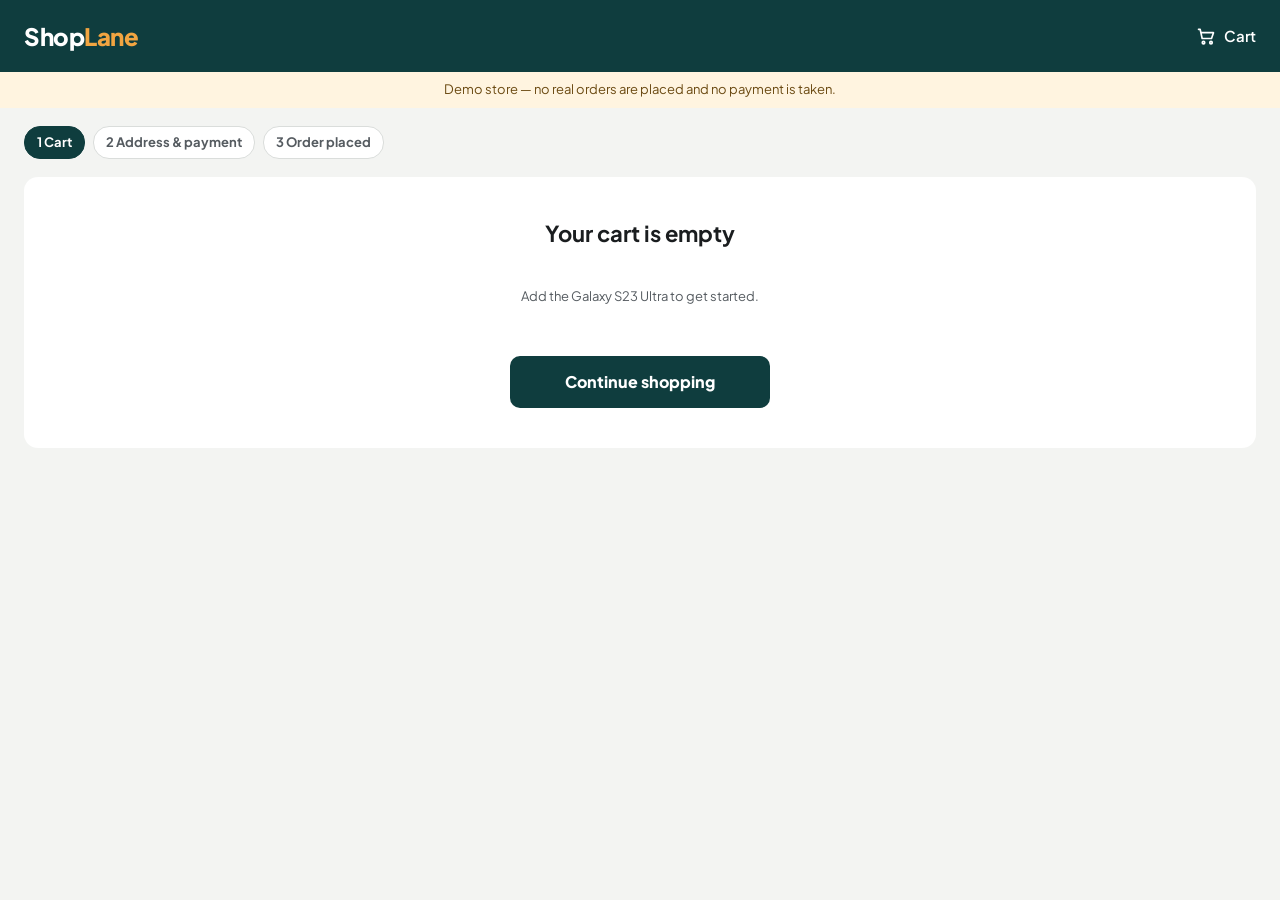
<file: cart.html>
<!DOCTYPE html>
<html lang="en">
<head>
<meta charset="utf-8">
<meta name="viewport" content="width=device-width, initial-scale=1">
<title>My Cart — ShopLane</title>
<link rel="preconnect" href="https://fonts.googleapis.com">
<link href="https://fonts.googleapis.com/css2?family=Plus+Jakarta+Sans:wght@400;500;600;700;800&display=swap" rel="stylesheet">
<link rel="stylesheet" href="shop.css">
<script src="shop.js"></script>
</head>
<body>
<header class="top"><div class="in">
  <a class="logo" href="index.html">Shop<span>Lane</span></a>
  <a class="cartlink" href="cart.html"><svg width="20" height="20" viewBox="0 0 24 24" fill="none" stroke="#fff" stroke-width="2" stroke-linecap="round" stroke-linejoin="round"><path d="M3 4h2l2.4 11h11.2L21 8H6.2"/><circle cx="9" cy="20" r="1.5"/><circle cx="18" cy="20" r="1.5"/></svg>Cart <span id="cart-count" class="badge" hidden>0</span></a>
</div></header>
<div class="demo">Demo store — no real orders are placed and no payment is taken.</div>
<div class="steps"><span class="on">1 Cart</span><span>2 Address &amp; payment</span><span>3 Order placed</span></div>

<main class="wrap" id="app"></main>

<script>
(function () {
  var L = window.ShopLane, app = document.getElementById('app');
  function esc(s) { return String(s).replace(/[&<>"]/g, function (c) { return { '&': '&amp;', '<': '&lt;', '>': '&gt;', '"': '&quot;' }[c]; }); }
  function render() {
    var cart = L.getCart();
    var b = document.getElementById('cart-count'); var n = L.count(cart); b.textContent = n; b.hidden = n === 0;
    if (!cart.length) {
      app.innerHTML = '<section class="card main empty"><h1>Your cart is empty</h1><p class="muted">Add the Galaxy S23 Ultra to get started.</p><a class="btn dark" style="max-width:260px;margin:16px auto 0" href="index.html">Continue shopping</a></section>';
      return;
    }
    var t = L.totals(cart);
    app.innerHTML =
      '<section class="main"><div class="card"><h1>My Cart (' + t.count + ')</h1><p class="muted">Free delivery on this order</p>' +
      t.items.map(function (i, k) {
        var thumb = i.img ? '<div class="thumb" style="background-image:url(' + esc(i.img) + ')"></div>' : '<div class="thumb">' + (i.icon || '📦') + '</div>';
        var comboNote = i.kind === 'acc' && i.combo ? (i.unit === i.combo ? '<span class="tag">Combo price applied</span>' : '<span class="muted">Combo price applies when bought with the phone</span>') : '';
        return '<div class="item">' + thumb + '<div class="info"><span class="name">' + esc(i.name) + '</span>' +
          (i.variant ? '<span class="muted">' + esc(i.variant) + '</span>' : '') +
          '<span><span class="price">' + L.inr(i.unit) + '</span>' + (i.mrp && i.mrp > i.unit ? '<span class="strike">' + L.inr(i.mrp) + '</span>' : '') + '</span>' + comboNote +
          '<div class="row"><div class="qty"><button aria-label="Decrease quantity" data-dec="' + k + '"' + (i.qty <= 1 ? ' disabled' : '') + '>−</button><span>' + i.qty + '</span><button aria-label="Increase quantity" data-inc="' + k + '"' + (i.qty >= 5 ? ' disabled' : '') + '>+</button></div>' +
          '<button class="link" data-rm="' + k + '">Remove</button></div></div></div>';
      }).join('') +
      '</div></section>' +
      '<aside class="side"><div class="card sum"><h2>Price details</h2>' +
      '<div><span>Price (' + t.count + ' item' + (t.count > 1 ? 's' : '') + ')</span><span>' + L.inr(t.mrp) + '</span></div>' +
      '<div><span>Discount</span><span class="tag">− ' + L.inr(t.discount) + '</span></div>' +
      '<div><span>Delivery</span><span class="tag">Free</span></div>' +
      '<div class="tot"><span>Total amount</span><span>' + L.inr(t.total) + '</span></div>' +
      '<p class="save">You save ' + L.inr(t.discount) + ' on this order</p>' +
      '<a class="btn primary" href="checkout.html">PLACE ORDER</a><a class="btn ghost" href="index.html">Continue shopping</a></div></aside>';
  }
  app.addEventListener('click', function (e) {
    var el = e.target.closest('button'); if (!el) return;
    var cart = L.getCart();
    if (el.dataset.inc != null) cart[+el.dataset.inc].qty = Math.min(5, cart[+el.dataset.inc].qty + 1);
    else if (el.dataset.dec != null) cart[+el.dataset.dec].qty = Math.max(1, cart[+el.dataset.dec].qty - 1);
    else if (el.dataset.rm != null) cart.splice(+el.dataset.rm, 1);
    else return;
    L.setCart(cart); render();
  });
  render();
})();
</script>
</body>
</html>
</file>
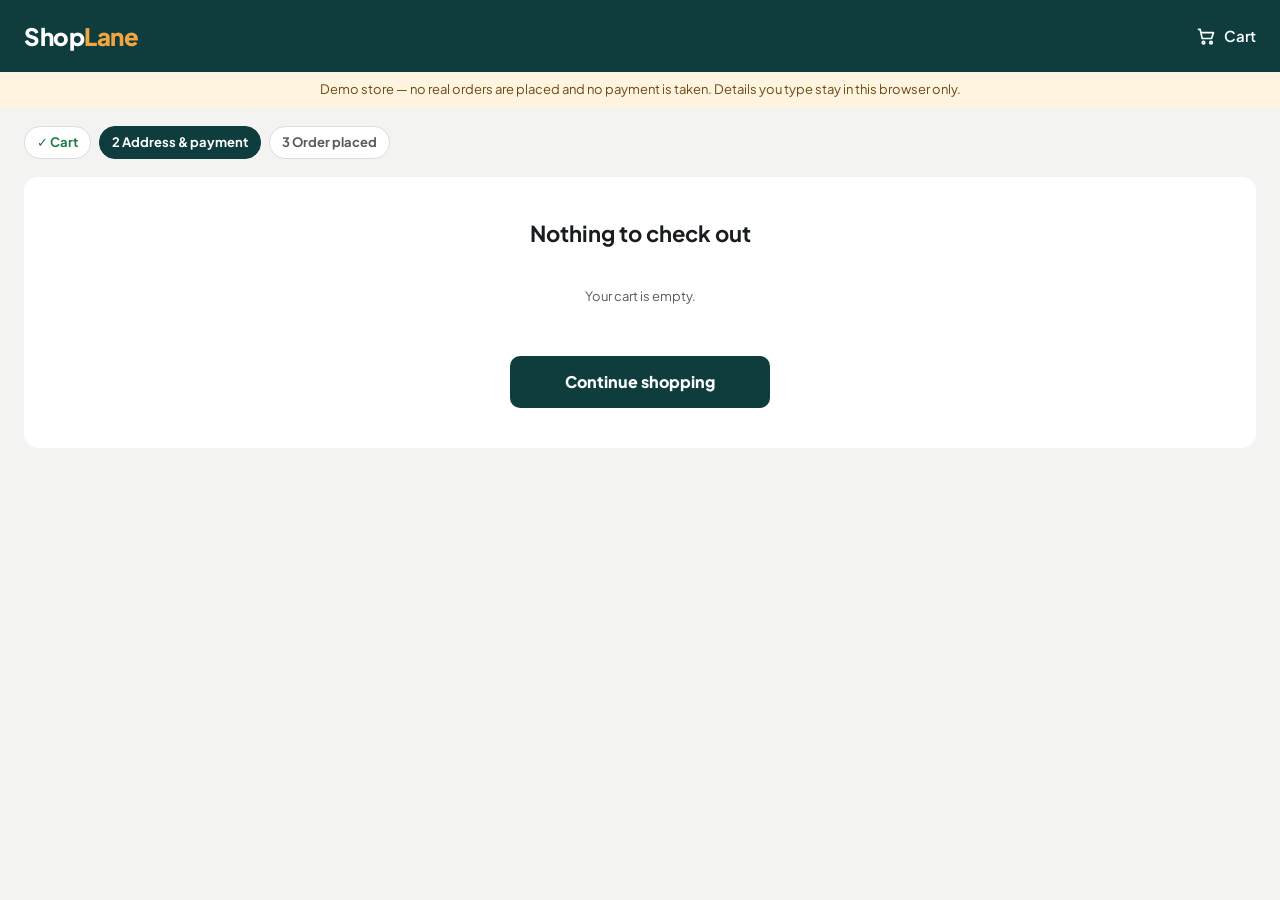
<file: checkout.html>
<!DOCTYPE html>
<html lang="en">
<head>
<meta charset="utf-8">
<meta name="viewport" content="width=device-width, initial-scale=1">
<title>Checkout — ShopLane</title>
<link rel="preconnect" href="https://fonts.googleapis.com">
<link href="https://fonts.googleapis.com/css2?family=Plus+Jakarta+Sans:wght@400;500;600;700;800&display=swap" rel="stylesheet">
<link rel="stylesheet" href="shop.css">
<script src="shop.js"></script>
</head>
<body>
<header class="top"><div class="in">
  <a class="logo" href="index.html">Shop<span>Lane</span></a>
  <a class="cartlink" href="cart.html"><svg width="20" height="20" viewBox="0 0 24 24" fill="none" stroke="#fff" stroke-width="2" stroke-linecap="round" stroke-linejoin="round"><path d="M3 4h2l2.4 11h11.2L21 8H6.2"/><circle cx="9" cy="20" r="1.5"/><circle cx="18" cy="20" r="1.5"/></svg>Cart <span id="cart-count" class="badge" hidden>0</span></a>
</div></header>
<div class="demo">Demo store — no real orders are placed and no payment is taken. Details you type stay in this browser only.</div>
<div class="steps"><span class="done">✓ Cart</span><span class="on">2 Address &amp; payment</span><span>3 Order placed</span></div>

<main class="wrap" id="app">
  <form class="main" id="form" novalidate>
    <section class="card">
      <h2>1. Delivery address</h2>
      <div class="grid">
        <label>Full name<input name="name" autocomplete="name" required><span class="err"></span></label>
        <label>Mobile number<input name="phone" inputmode="numeric" autocomplete="tel" maxlength="10" placeholder="10-digit number" required><span class="err"></span></label>
        <label>Pincode<input name="pin" inputmode="numeric" autocomplete="postal-code" maxlength="6" placeholder="6 digits" required><span class="err"></span></label>
        <label>City<input name="city" autocomplete="address-level2" required><span class="err"></span></label>
        <label class="full">Address (house no., street, area)<textarea name="addr" rows="2" autocomplete="street-address" required></textarea><span class="err"></span></label>
        <label>State<select name="state" required><option value="">Select state</option></select><span class="err"></span></label>
        <label>Landmark (optional)<input name="landmark"><span class="err"></span></label>
      </div>
    </section>
    <section class="card">
      <h2>2. Payment method</h2>
      <div class="pay">
        <label><input type="radio" name="pay" value="Cash on Delivery" checked><span>Cash on Delivery<small>Pay in cash when the order arrives</small></span></label>
        <label><input type="radio" name="pay" value="UPI on Delivery"><span>UPI on Delivery<small>Scan and pay with any UPI app at your door</small></span></label>
        <label><input type="radio" name="pay" value="No-cost EMI (demo)"><span>No-cost EMI<small>12 months · demo only, no card details are collected</small></span></label>
      </div>
    </section>
  </form>
  <aside class="side"><div class="card sum" id="summary"></div></aside>
</main>

<script>
(function () {
  var L = window.ShopLane;
  var buyNow = new URLSearchParams(location.search).get('buy') === '1';
  var items = buyNow ? L.getBuyNow() : L.getCart();
  var app = document.getElementById('app'), form = document.getElementById('form');
  function esc(s) { return String(s).replace(/[&<>"]/g, function (c) { return { '&': '&amp;', '<': '&lt;', '>': '&gt;', '"': '&quot;' }[c]; }); }

  if (!items.length) {
    app.innerHTML = '<section class="card main empty"><h1>Nothing to check out</h1><p class="muted">Your cart is empty.</p><a class="btn dark" style="max-width:260px;margin:16px auto 0" href="index.html">Continue shopping</a></section>';
    return;
  }
  if (buyNow) document.querySelector('.steps .done').textContent = '✓ Buy now';

  var states = ['Andhra Pradesh','Arunachal Pradesh','Assam','Bihar','Chhattisgarh','Delhi','Goa','Gujarat','Haryana','Himachal Pradesh','Jammu & Kashmir','Jharkhand','Karnataka','Kerala','Madhya Pradesh','Maharashtra','Manipur','Meghalaya','Mizoram','Nagaland','Odisha','Puducherry','Punjab','Rajasthan','Sikkim','Tamil Nadu','Telangana','Tripura','Uttar Pradesh','Uttarakhand','West Bengal'];
  var sel = form.state; states.forEach(function (s) { var o = document.createElement('option'); o.textContent = s; sel.appendChild(o); });

  // Remember the address between visits (this browser only).
  var saved = L.read('sl_address', null);
  if (saved) Object.keys(saved).forEach(function (k) { if (form[k] && form[k].type !== 'radio') form[k].value = saved[k]; });

  var t = L.totals(items);
  document.getElementById('summary').innerHTML = '<h2>Order summary</h2>' +
    t.items.map(function (i) { return '<div><span>' + esc(i.name) + (i.variant ? '<br><span class="muted">' + esc(i.variant) + '</span>' : '') + (i.qty > 1 ? ' <span class="muted">× ' + i.qty + '</span>' : '') + '</span><span>' + L.inr(i.line) + '</span></div>'; }).join('') +
    '<div style="margin-top:8px"><span>Price (' + t.count + ' item' + (t.count > 1 ? 's' : '') + ')</span><span>' + L.inr(t.mrp) + '</span></div>' +
    '<div><span>Discount</span><span class="tag">− ' + L.inr(t.discount) + '</span></div>' +
    '<div><span>Delivery</span><span class="tag">Free</span></div>' +
    '<div class="tot"><span>Total</span><span>' + L.inr(t.total) + '</span></div>' +
    '<button class="btn primary" type="submit" form="form">PLACE ORDER · ' + L.inr(t.total) + '</button>' +
    (buyNow ? '<a class="btn ghost" href="index.html">Back to product</a>' : '<a class="btn ghost" href="cart.html">Edit cart</a>');

  ['phone', 'pin'].forEach(function (n) { form[n].addEventListener('input', function () { this.value = this.value.replace(/[^0-9]/g, ''); }); });

  var rules = {
    name: function (v) { return v.trim().length >= 2 || 'Enter your full name'; },
    phone: function (v) { return /^[6-9][0-9]{9}$/.test(v) || 'Enter a valid 10-digit mobile number'; },
    pin: function (v) { return /^[1-9][0-9]{5}$/.test(v) || 'Enter a valid 6-digit pincode'; },
    city: function (v) { return v.trim().length >= 2 || 'Enter your city'; },
    addr: function (v) { return v.trim().length >= 8 || 'Enter your full address'; },
    state: function (v) { return !!v || 'Select your state'; }
  };
  function check(n) {
    var ok = rules[n](form[n].value), el = form[n];
    el.classList.toggle('invalid', ok !== true);
    el.parentNode.querySelector('.err').textContent = ok === true ? '' : ok;
    return ok === true;
  }
  Object.keys(rules).forEach(function (n) {
    form[n].addEventListener('blur', function () { check(n); });
    form[n].addEventListener(n === 'state' ? 'change' : 'input', function () { if (form[n].classList.contains('invalid')) check(n); });
  });

  form.addEventListener('submit', function (e) {
    e.preventDefault();
    var bad = Object.keys(rules).filter(function (n) { return !check(n); });
    if (bad.length) { form[bad[0]].focus(); return; }
    var addr = {}; ['name', 'phone', 'pin', 'city', 'addr', 'state', 'landmark'].forEach(function (k) { addr[k] = form[k].value.trim(); });
    L.write('sl_address', addr);
    var d = new Date(); d.setDate(d.getDate() + 3);
    L.saveOrder({
      id: 'SL' + Date.now().toString().slice(-8) + Math.floor(Math.random() * 90 + 10),
      placed: new Date().toISOString(),
      deliverBy: d.toISOString(),
      items: t.items, mrp: t.mrp, discount: t.discount, total: t.total, count: t.count,
      address: addr, payment: form.querySelector('input[name=pay]:checked').value
    });
    if (buyNow) L.setBuyNow([]); else L.setCart([]);
    location.href = 'order-success.html';
  });
})();
</script>
</body>
</html>
</file>
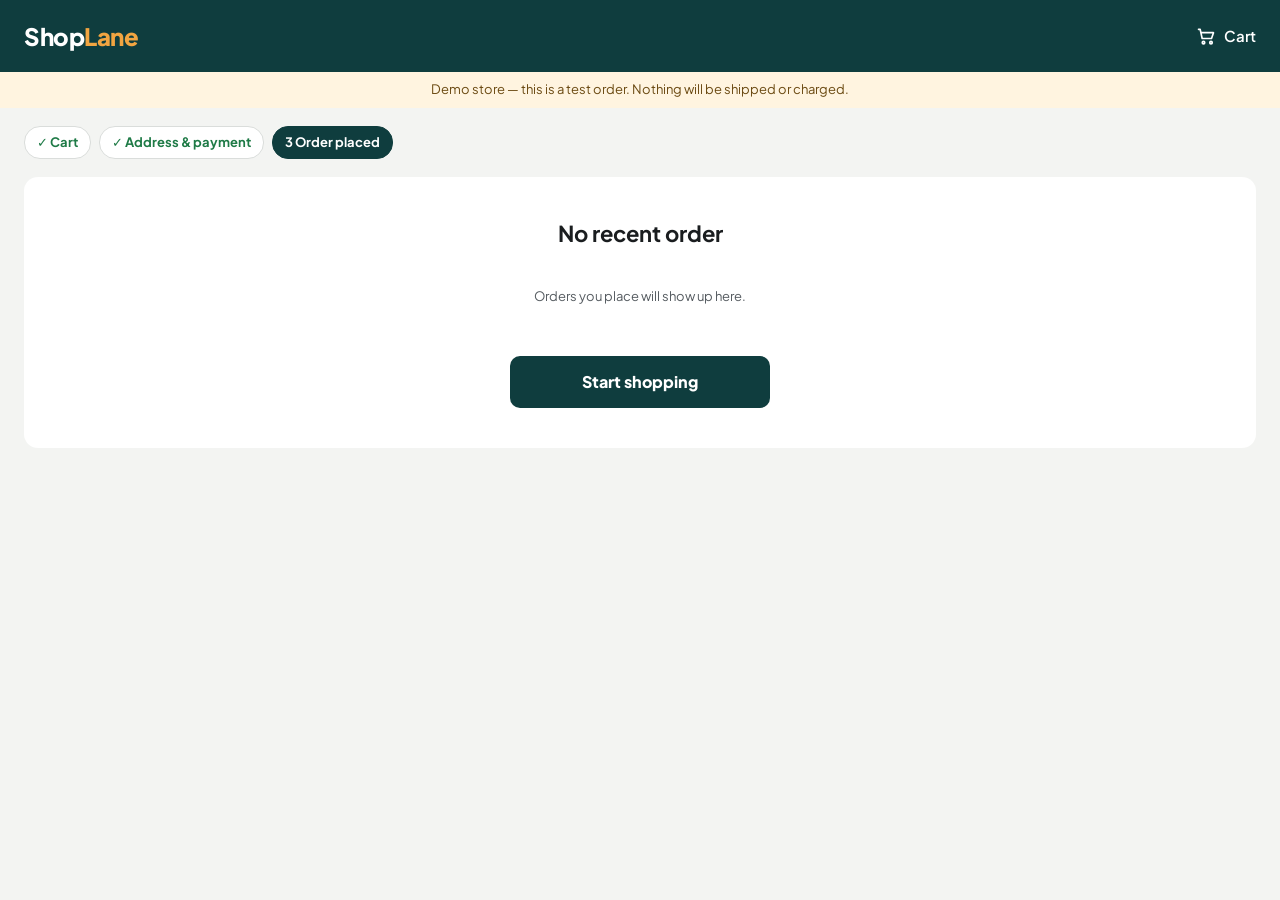
<file: order-success.html>
<!DOCTYPE html>
<html lang="en">
<head>
<meta charset="utf-8">
<meta name="viewport" content="width=device-width, initial-scale=1">
<title>Order Placed — ShopLane</title>
<link rel="preconnect" href="https://fonts.googleapis.com">
<link href="https://fonts.googleapis.com/css2?family=Plus+Jakarta+Sans:wght@400;500;600;700;800&display=swap" rel="stylesheet">
<link rel="stylesheet" href="shop.css">
<script src="shop.js"></script>
</head>
<body>
<header class="top"><div class="in">
  <a class="logo" href="index.html">Shop<span>Lane</span></a>
  <a class="cartlink" href="cart.html"><svg width="20" height="20" viewBox="0 0 24 24" fill="none" stroke="#fff" stroke-width="2" stroke-linecap="round" stroke-linejoin="round"><path d="M3 4h2l2.4 11h11.2L21 8H6.2"/><circle cx="9" cy="20" r="1.5"/><circle cx="18" cy="20" r="1.5"/></svg>Cart <span id="cart-count" class="badge" hidden>0</span></a>
</div></header>
<div class="demo">Demo store — this is a test order. Nothing will be shipped or charged.</div>
<div class="steps"><span class="done">✓ Cart</span><span class="done">✓ Address &amp; payment</span><span class="on">3 Order placed</span></div>

<main class="wrap" id="app"></main>

<script>
(function () {
  var L = window.ShopLane, o = L.lastOrder(), app = document.getElementById('app');
  function esc(s) { return String(s).replace(/[&<>"]/g, function (c) { return { '&': '&amp;', '<': '&lt;', '>': '&gt;', '"': '&quot;' }[c]; }); }
  if (!o) {
    app.innerHTML = '<section class="card main empty"><h1>No recent order</h1><p class="muted">Orders you place will show up here.</p><a class="btn dark" style="max-width:260px;margin:16px auto 0" href="index.html">Start shopping</a></section>';
    return;
  }
  var fmt = function (iso) { return new Date(iso).toLocaleDateString('en-IN', { weekday: 'short', day: 'numeric', month: 'short', year: 'numeric' }); };
  var a = o.address;
  app.innerHTML =
    '<section class="main">' +
      '<div class="card" style="text-align:center"><div class="tick">✓</div><h1>Order placed successfully!</h1>' +
      '<p class="muted">Thank you, ' + esc(a.name.split(' ')[0]) + '. Your order ID is <b style="color:#1A1D1F">' + esc(o.id) + '</b></p>' +
      '<p style="margin:12px 0 0;font-weight:700;color:#1E7A46">Expected delivery by ' + fmt(o.deliverBy) + '</p></div>' +
      '<div class="card"><h2>Items in this order</h2>' +
      o.items.map(function (i) {
        var thumb = i.img ? '<div class="thumb" style="background-image:url(' + esc(i.img) + ')"></div>' : '<div class="thumb">' + (i.icon || '📦') + '</div>';
        return '<div class="item">' + thumb + '<div class="info"><span class="name">' + esc(i.name) + '</span>' + (i.variant ? '<span class="muted">' + esc(i.variant) + '</span>' : '') +
          '<span class="muted">Qty ' + i.qty + '</span><span class="price">' + L.inr(i.line) + '</span></div></div>';
      }).join('') + '</div>' +
    '</section>' +
    '<aside class="side" style="display:flex;flex-direction:column;gap:20px">' +
      '<div class="card"><h2>Delivering to</h2><p style="margin:0;font-weight:700">' + esc(a.name) + '</p><p style="margin:4px 0 0" class="muted">' +
        esc(a.addr) + (a.landmark ? ', near ' + esc(a.landmark) : '') + '<br>' + esc(a.city) + ', ' + esc(a.state) + ' – ' + esc(a.pin) + '<br>Phone: ' + esc(a.phone) + '</p></div>' +
      '<div class="card sum"><h2>Payment</h2><div class="kv"><b>Method</b><span>' + esc(o.payment) + '</span><b>Placed on</b><span>' + fmt(o.placed) + '</span></div>' +
        '<div style="margin-top:10px"><span>Price</span><span>' + L.inr(o.mrp) + '</span></div><div><span>Discount</span><span class="tag">− ' + L.inr(o.discount) + '</span></div>' +
        '<div><span>Delivery</span><span class="tag">Free</span></div><div class="tot"><span>Order total</span><span>' + L.inr(o.total) + '</span></div>' +
        '<a class="btn dark" href="index.html">Continue shopping</a></div>' +
    '</aside>';
})();
</script>
</body>
</html>
</file>
<file: shop.css>
:root {
  --brand: #0F3D3E; --brand-dark: #0A2C2D; --accent: #F2A541; --bg: #F3F4F2; --card: #FFFFFF;
  --ink: #1A1D1F; --muted: #555B60; --line: #DADDDB; --soft: #E8F1F0; --ok: #1E7A46; --bad: #C2410C;
}
* { box-sizing: border-box; }
body { margin: 0; background: var(--bg); color: var(--ink); font: 15px/1.5 'Plus Jakarta Sans', 'Segoe UI', system-ui, sans-serif; }
a { color: #0F5E5C; text-decoration: none; } a:hover { text-decoration: underline; }
button, input, select, textarea { font: inherit; }

.top { background: var(--brand); color: #fff; }
.top .in { max-width: 1280px; margin: 0 auto; padding: 14px 24px; display: flex; align-items: center; justify-content: space-between; gap: 16px; }
.logo { color: #fff !important; font-weight: 800; font-size: 24px; letter-spacing: -0.5px; text-decoration: none !important; }
.logo span { color: var(--accent); }
.cartlink { color: #fff !important; display: flex; align-items: center; gap: 8px; min-height: 44px; font-weight: 600; }
.badge { background: var(--accent); color: var(--ink); border-radius: 10px; font-size: 12px; font-weight: 800; padding: 0 7px; line-height: 20px; }
.badge[hidden] { display: none; }
.demo { background: #FFF4E0; color: #6B4A12; font-size: 13px; text-align: center; padding: 8px 16px; }

.steps { max-width: 1280px; margin: 18px auto 0; padding: 0 24px; display: flex; gap: 8px; flex-wrap: wrap; font-size: 13px; font-weight: 700; color: var(--muted); }
.steps span { padding: 6px 12px; border-radius: 16px; background: #fff; border: 1px solid var(--line); }
.steps .on { background: var(--brand); color: #fff; border-color: var(--brand); }
.steps .done { color: var(--ok); }

.wrap { max-width: 1280px; margin: 0 auto; padding: 18px 24px 48px; display: flex; flex-wrap: wrap; gap: 20px; align-items: flex-start; }
.main { flex: 1 1 560px; min-width: 0; display: flex; flex-direction: column; gap: 20px; }
.side { flex: 1 1 300px; max-width: 400px; position: sticky; top: 16px; }
.card { background: var(--card); border-radius: 14px; padding: 22px; }
h1 { font-size: 22px; margin: 0 0 4px; } h2 { font-size: 18px; margin: 0 0 14px; }
.muted { color: var(--muted); font-size: 13px; }

.item { display: flex; gap: 16px; padding: 16px 0; border-top: 1px solid #ECEEED; }
.item:first-of-type { border-top: 0; padding-top: 4px; }
.thumb { width: 88px; height: 88px; flex: 0 0 88px; border-radius: 10px; background: #F6F7F6 center / contain no-repeat; display: flex; align-items: center; justify-content: center; font-size: 28px; }
.item .info { flex: 1 1 auto; min-width: 0; display: flex; flex-direction: column; gap: 4px; }
.item .name { font-weight: 700; }
.price { font-weight: 800; font-size: 17px; } .strike { color: var(--muted); text-decoration: line-through; font-size: 13px; margin-left: 6px; font-weight: 500; }
.tag { color: var(--ok); font-size: 13px; font-weight: 700; }
.qty { display: inline-flex; align-items: center; border: 1px solid var(--line); border-radius: 10px; overflow: hidden; }
.qty button { width: 40px; height: 40px; border: 0; background: #fff; cursor: pointer; font-size: 18px; font-weight: 700; }
.qty button:disabled { color: #B9BEBB; cursor: default; }
.qty span { min-width: 34px; text-align: center; font-weight: 700; }
.row { display: flex; align-items: center; gap: 16px; flex-wrap: wrap; margin-top: 6px; }
.link { border: 0; background: none; color: var(--bad); font-weight: 700; cursor: pointer; padding: 8px 0; }

.sum div { display: flex; justify-content: space-between; padding: 6px 0; }
.sum .tot { border-top: 1px dashed var(--line); margin-top: 8px; padding-top: 12px; font-weight: 800; font-size: 18px; }
.save { color: var(--ok); font-weight: 700; margin-top: 10px; font-size: 14px; }

.btn { display: flex; width: 100%; min-height: 52px; align-items: center; justify-content: center; border: 0; border-radius: 10px; font-weight: 800; font-size: 16px; cursor: pointer; text-decoration: none !important; margin-top: 16px; }
.btn.primary { background: var(--accent); color: var(--ink) !important; }
.btn.dark { background: var(--brand); color: #fff !important; }
.btn.ghost { background: #fff; color: var(--brand) !important; border: 1px solid var(--brand); }

.grid { display: grid; grid-template-columns: repeat(auto-fit, minmax(220px, 1fr)); gap: 14px; }
.grid .full { grid-column: 1 / -1; }
label { display: flex; flex-direction: column; gap: 6px; font-size: 13px; font-weight: 700; }
input, select, textarea { border: 1px solid #B9BEBB; border-radius: 10px; padding: 11px 12px; font-size: 15px; font-weight: 500; color: var(--ink); background: #fff; min-width: 0; }
input:focus, select:focus, textarea:focus { outline: 2px solid var(--brand); outline-offset: 0; border-color: var(--brand); }
.err { color: var(--bad); font-weight: 600; font-size: 12px; min-height: 0; }
.invalid { border-color: var(--bad); }
.pay { display: flex; flex-direction: column; gap: 10px; }
.pay label { flex-direction: row; align-items: flex-start; gap: 12px; border: 1px solid var(--line); border-radius: 10px; padding: 14px; cursor: pointer; font-weight: 600; }
.pay label:has(input:checked) { border: 2px solid var(--brand); background: var(--soft); }
.pay input { margin-top: 3px; accent-color: var(--brand); }
.pay small { display: block; color: var(--muted); font-weight: 500; }

.empty { text-align: center; padding: 40px 20px; }
.tick { width: 72px; height: 72px; border-radius: 36px; background: var(--ok); color: #fff; font-size: 40px; display: flex; align-items: center; justify-content: center; margin: 0 auto 14px; }
.kv, .sum .kv { display: grid; grid-template-columns: max-content 1fr; gap: 6px 16px; font-size: 14px; }
.kv b { color: var(--muted); font-weight: 600; }

@media (max-width: 640px) {
  .top .in, .wrap, .steps { padding-left: 16px; padding-right: 16px; }
  .card { padding: 16px; } .side { max-width: none; position: static; }
  .thumb { width: 72px; height: 72px; flex-basis: 72px; }
}
</file>
